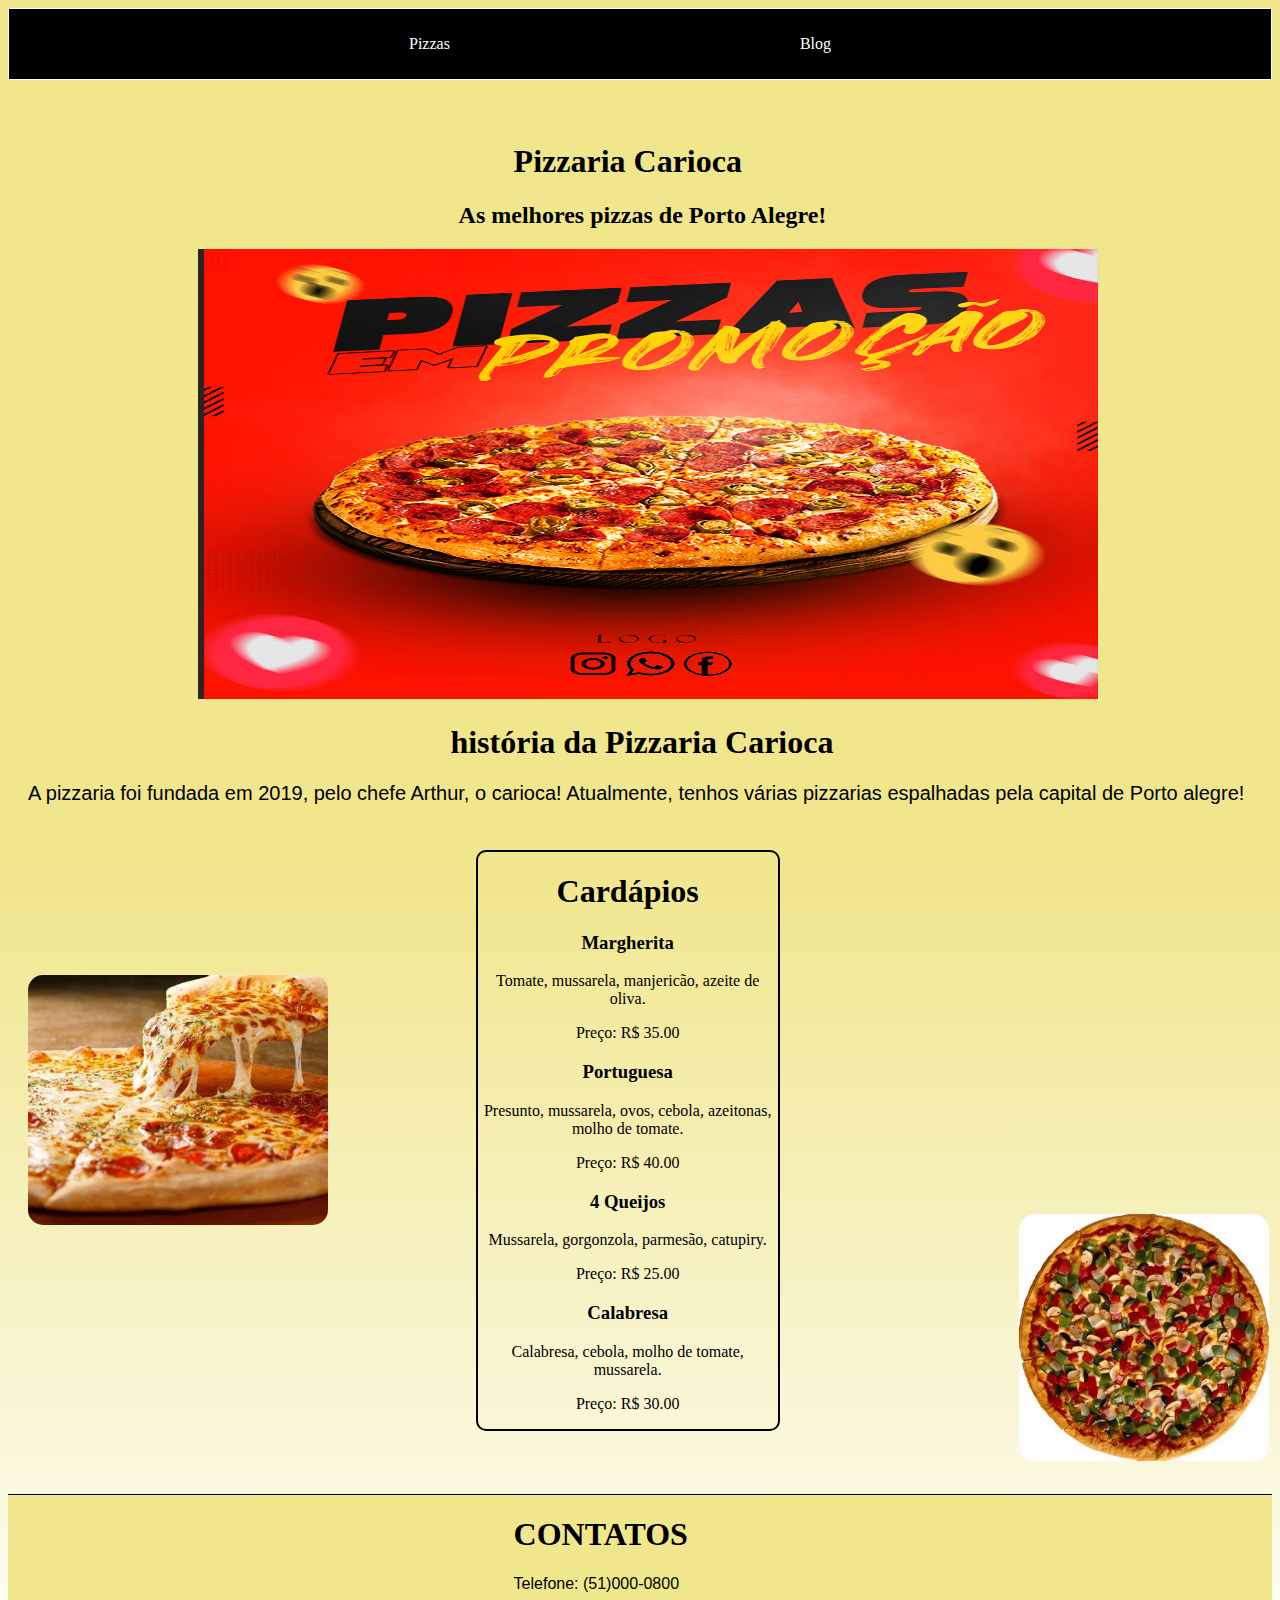
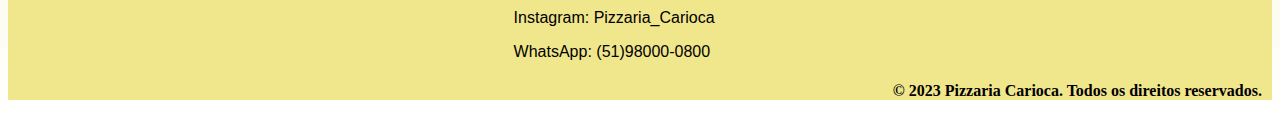
<file: index.html>
<!DOCTYPE html>
<html lang="pt-br">
<head>
    <meta charset="UTF-8">
    <meta name="viewport" content="width=device-width, initial-scale=1.0">
    <title>Pizzaria-Carioca</title>
    <link rel="stylesheet" href="index.css">
    
</head>
<body>
    <nav>
        <ul class="menu">
            <li class="dropdown">
                <a href="#">Pizzas</a>
                <ul class="dropdown-content">
                    <li><a href="salgados.html">Salgadas</a></li>
                    <li><a href="doces.html"> Doces</a></li>
                </ul>
            </li>
            <li>
                <a href="blog.html">Blog</a>
            </li>
        </ul>
    </nav>
    
    </nav>
    <div class="logo">
        <h1>Pizzaria  Carioca</h1>
    <h2>As melhores pizzas de Porto Alegre!</h2>
    </div>
    <div class="layout">
        <img src="layout2.png" alt="" srcset="">
    </div>
    <div class="pizzaria">
        <h1>história da Pizzaria Carioca</h1>
        <p>A pizzaria foi fundada em 2019, pelo chefe Arthur, o carioca! Atualmente, tenhos várias pizzarias espalhadas pela capital de Porto alegre!</p>
    </div>
    <img  class="foto"   src="pizza.png" alt="" srcset="">
    <img class="foto2" src="ppizas.png" alt="" srcset="">
    <section class="cardapio">
        <h1>Cardápios</h1>
        <article class="pizza">
            <h3>Margherita</h3>
            <p>Tomate, mussarela, manjericão, azeite de oliva.</p>
            <p>Preço: R$ 35.00</p>
        </article>
        <article class="pizza">
            <h3>Portuguesa</h3>
            <p>Presunto, mussarela, ovos, cebola, azeitonas, molho de tomate.</p>
            <p>Preço: R$ 40.00</p>
        </article>
        <article class="pizza">
            <h3>4 Queijos</h3>
            <p>Mussarela, gorgonzola, parmesão, catupiry.</p>
            <p>Preço: R$ 25.00</p>
        </article>
        <article class="pizza">
            <h3>Calabresa</h3>
            <p>Calabresa, cebola, molho de tomate, mussarela.</p>
            <p>Preço: R$ 30.00</p>
        </article>
    </section>

    <footer>
        <h1>CONTATOS</h1>
        <p>Telefone: (51)000-0800</p>
        <a href="https://www.instagram.com/ar7hurr_022/"><p>Instagram: Pizzaria_Carioca</p></a>
        <p>WhatsApp: (51)98000-0800</p>
        <h4>&copy; 2023 Pizzaria Carioca. Todos os direitos reservados.</h4>
        
        
    </footer>
    <script>        
            alert("Olá, isso é apenas um projeto de curso, nenhuma informção do usuário vai ser roubada  e nenhuma pizza vai ser entregue!!!!! SITE TESTE");
        
    </script>
    
</body>
</html>
</file>
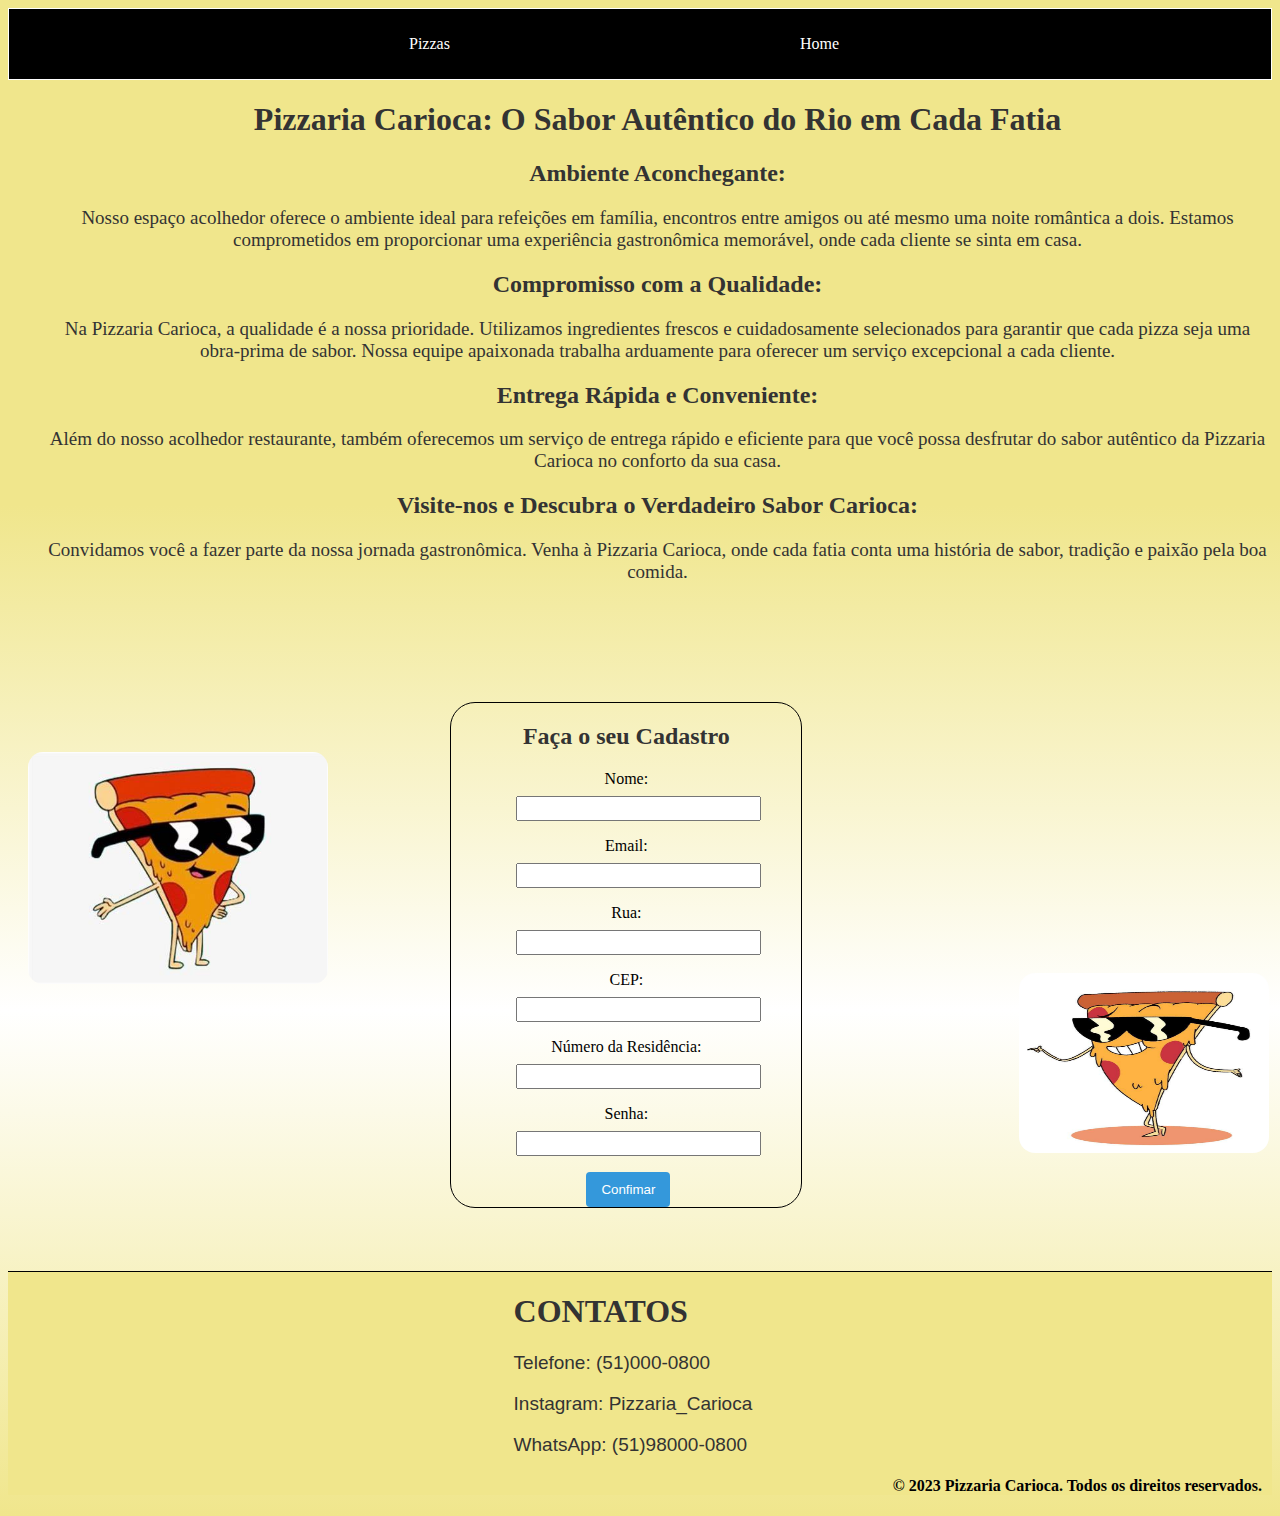
<file: blog.html>
<!DOCTYPE html>
<html lang="pt-br">
<head>
    <meta charset="UTF-8">
    <meta name="viewport" content="width=device-width, initial-scale=1.0">
    <title>Blog</title>
    <link rel="stylesheet" href="blog.css">
</head>
<body>
    <nav>
        <ul class="menu">
            <li class="dropdown">
                <a href="#">Pizzas</a>
                <ul class="dropdown-content">
                    <li><a href="salgados.html">Salgadas</a></li>
                    <li><a href="doces.html"> Doces</a></li>
                </ul>
            </li>
            <li>
                <a href="index.html">Home</a>
            </li>
        </ul>
    </nav>
    <div class="blog">
        <h1>Pizzaria Carioca: O Sabor Autêntico do Rio em Cada Fatia</h1>

    
        <h2>Ambiente Aconchegante:</h2>
        <p>Nosso espaço acolhedor oferece o ambiente ideal para refeições em família, encontros entre amigos ou até mesmo uma noite romântica a dois. Estamos comprometidos em proporcionar uma experiência gastronômica memorável, onde cada cliente se sinta em casa.</p>
    
        <h2>Compromisso com a Qualidade:</h2>
        <p>Na Pizzaria Carioca, a qualidade é a nossa prioridade. Utilizamos ingredientes frescos e cuidadosamente selecionados para garantir que cada pizza seja uma obra-prima de sabor. Nossa equipe apaixonada trabalha arduamente para oferecer um serviço excepcional a cada cliente.</p>
    
        <h2>Entrega Rápida e Conveniente:</h2>
        <p>Além do nosso acolhedor restaurante, também oferecemos um serviço de entrega rápido e eficiente para que você possa desfrutar do sabor autêntico da Pizzaria Carioca no conforto da sua casa.</p>
    
        <h2>Visite-nos e Descubra o Verdadeiro Sabor Carioca:</h2>
        <p>Convidamos você a fazer parte da nossa jornada gastronômica. Venha à Pizzaria Carioca, onde cada fatia conta uma história de sabor, tradição e paixão pela boa comida.</p>
    
    </div>
    <div class="steve">
    <img class="y" src="steve pizza.png" alt="" srcset="">
    <img class="x" src="steve2.png" alt="" srcset="">
    </div>
    <div class="cadastro">
        <h2>Faça o seu Cadastro</h2>
        <form action="/submit" method="post">
    
            <label for="nome">Nome:</label>
            <input type="text" id="nome" name="nome" required>
    
            <label for="email">Email:</label>
            <input type="email" id="email" name="email" required>
    
            <label for="rua">Rua:</label>
            <input type="text" id="rua" name="rua" required>
    
            <label for="cep">CEP:</label>
            <input type="text" id="cep" name="cep" required>
    
            <label for="numero">Número da Residência:</label>
            <input type="text" id="numero" name="numero" required>
    
            <label for="senha">Senha:</label>
            <input type="password" id="senha" name="senha" required>
    
            <button type="submit">Confimar</button>
    
        </form>
    </div>
    <footer>
        <h1>CONTATOS</h1>
        <p>Telefone: (51)000-0800</p>
        <p>Instagram: Pizzaria_Carioca</p>
        <p>WhatsApp: (51)98000-0800</p>
        <h4>&copy; 2023 Pizzaria Carioca. Todos os direitos reservados.</h4>
        
    </footer>
</body>
</html>
</file>
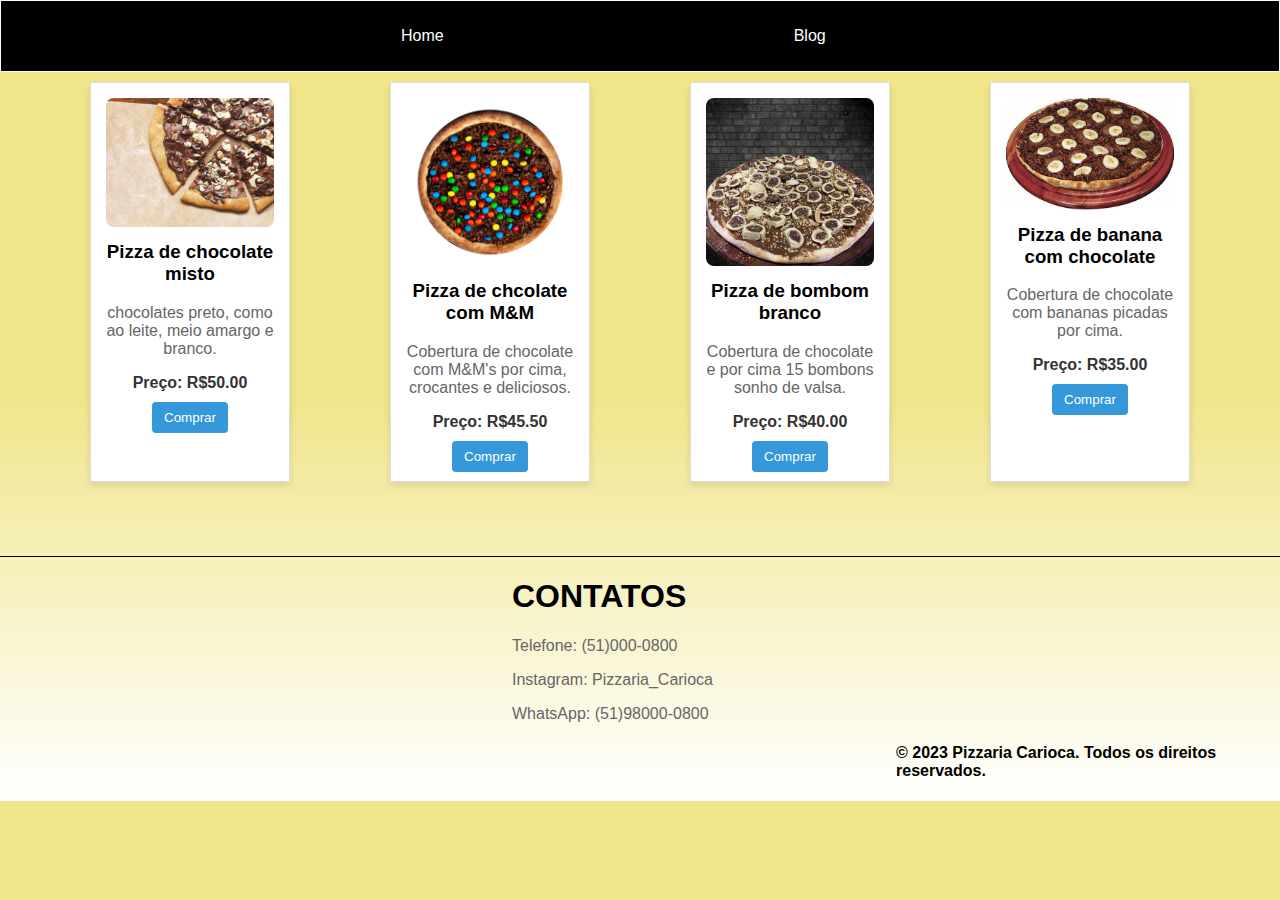
<file: doces.html>
<!DOCTYPE html>
<html lang="pt-br">
<head>
    <meta charset="UTF-8">
    <meta name="viewport" content="width=device-width, initial-scale=1.0">
    <link rel="stylesheet" href="doces.css">
    <title>Pizzas doces</title>
</head>
<body>
    <nav>
        <ul>
            <li>
                <a href="index.html">Home</a>
            </li>
            <li>
                <a href="blog.html">Blog</a>
            </li>
        </ul>
    </nav>
 <div class="product">
    <div class="card">
        <img src="mista.png" alt="Produto 1">
        <h3>Pizza de chocolate misto</h3>
        <p>chocolates preto, como ao leite, meio amargo e branco.</p>
        <span class="preco">Preço: R$50.00 </span>
        <button>Comprar</button>
    </div>
    <div class="card">
        <img src="pizza m&m.png" alt="Produto 1">
        <h3>Pizza de chcolate com M&M</h3>
        <p>Cobertura de chocolate com M&M's por cima, crocantes e deliciosos.</p>
        <span class="preco">Preço: R$45.50 </span>
        <button>Comprar</button>
    </div>
    <div class="card">
        <img src="branco.png" alt="Produto 1">
        <h3>Pizza de bombom branco</h3>
        <p>Cobertura de chocolate e por cima 15 bombons sonho de valsa. </p>
        <span class="preco">Preço: R$40.00 </span>
        <button>Comprar</button>
    </div>
    <div class="card">
        <img src="banana.png" alt="Produto 1">
        <h3>Pizza de banana com chocolate</h3>
        <p>Cobertura de chocolate com bananas picadas por cima.</p>
        <span class="preco">Preço: R$35.00 </span>
        <button>Comprar</button>
    </div>
   
</div>
    
<footer>
    <h1>CONTATOS</h1>
    <p>Telefone: (51)000-0800</p>
    <p>Instagram: Pizzaria_Carioca</p>
    <p>WhatsApp: (51)98000-0800</p>
    <h4>&copy; 2023 Pizzaria Carioca. Todos os direitos reservados.</h4>
    
</footer>
</body>
</html>
</file>
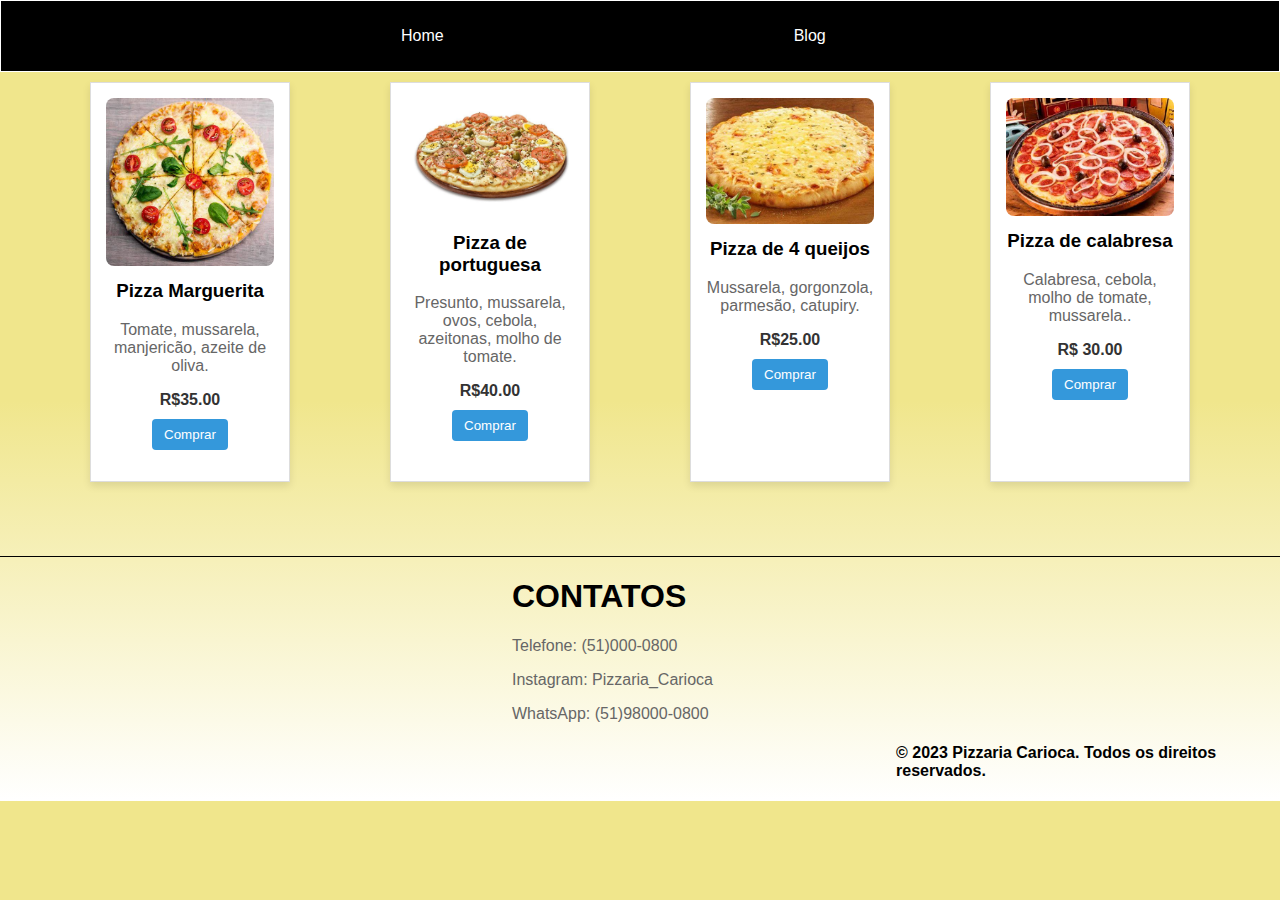
<file: salgados.html>
<!DOCTYPE html>
<html lang="pt-br">
<head>
    <meta charset="UTF-8">
    <meta name="viewport" content="width=device-width, initial-scale=1.0">
    <link rel="stylesheet" href="salgados.css">
    <title>Pizzas Salgadas </title>
</head>
<body>
    <nav>
        <ul>
            <li>
                <a href="index.html">Home</a>
            </li>
            <li>
                <a href="blog.html">Blog</a>
            </li>
        </ul>
    </nav>
 <div class="product">
    <div class="card">
        <img src="marguerita.png" alt="Produto 1">
        <h3>Pizza Marguerita</h3>
        <p>Tomate, mussarela, manjericão, azeite de oliva.</p>
        <span class="preco">R$35.00 </span>
        <button>Comprar</button>
    </div>
    <div class="card">
        <img src="portuguesa.png" alt="Produto 1">
        <h3>Pizza de portuguesa</h3>
        <p>Presunto, mussarela, ovos, cebola, azeitonas, molho de tomate.</p>
        <span class="preco">R$40.00 </span>
        <button>Comprar</button>
    </div>
    <div class="card">
        <img src="4queijos.png" alt="Produto 1">
        <h3>Pizza de 4 queijos</h3>
        <p>Mussarela, gorgonzola, parmesão, catupiry.</p>
        <span class="preco">R$25.00 </span>
        <button>Comprar</button>
    </div>

    <div class="card">
        <img src="calabresa.png" alt="Produto 2">
        <h3>Pizza de calabresa</h3>
        <p>Calabresa, cebola, molho de tomate, mussarela..</p>
        <span class="preco">R$ 30.00</span>
        <button>Comprar</button>
    </div>
</div>
    
<footer>
    <h1>CONTATOS</h1>
    <p>Telefone: (51)000-0800</p>
    <p>Instagram: Pizzaria_Carioca</p>
    <p>WhatsApp: (51)98000-0800</p>
    <h4>&copy; 2023 Pizzaria Carioca. Todos os direitos reservados.</h4>
    
</footer>
</body>
</html>
</file>
<file: index.css>
body{
    background: linear-gradient(to bottom, #F0E68C, #F0E68C, white);
}
nav{
    background-color: #000000;
    padding: 10px;
    border: 1px solid white;
}
ul{
    list-style-type: none;
    display: inline-flex;
}
li{
    margin-left: 350px;
}
a{
    color: white;
    text-decoration: none;
}
a:hover{
    background-color: white;
    border: 1px solid lightgrey;
    padding: 8px;
    border-radius: 9px;
    color: black;
}
.dropdown-content {
    display: none;
    position: absolute;
    background-color: rgb(61, 59, 59);
    box-shadow: 0 8px 16px rgba(0, 0, 0, 0.2);
    z-index: 1;
    color: white;
    width: 125px;
}
.dropdown-content li{
    margin-left: 0px;
}

.dropdown-content a {
    color: white;
    padding: 9px;
    text-decoration: none;
    display: inline-block;
    text-align: start;
    
}

.dropdown-content a:hover {
    background-color: #ddd;
    color: black;
}

.dropdown:hover .dropdown-content {
    display: block;
}
.logo{
 margin-left: 40%;
 margin-top: 5%;
}
h2{
    margin-left: -55px;
}
.layout{
    margin-left: 15%;
}
.layout img{
    width: 900px;
    height: 450px;
}
footer{
    background-color: #F0E68C;
    border-top: 1px solid black;
    margin-top: 5%;
}
footer h1{
    margin-left:40%;
}
footer p{
    margin-left: 40%;
    font-family: Arial, Helvetica, sans-serif;

}
footer h4{
    margin-left: 70%;
}
footer a{
    color:#000000;
}
.pizzaria h1{
margin-left: 35%;
}
.pizzaria p{
    font-family: Arial, Helvetica, sans-serif;
    font-size: 20px;
    margin-left: 20px;
}
.cardapio{
    margin-left: 37%;
    border: 2px solid black;
    border-radius: 10px;
    width: 300px;
    text-align: center;
    margin-top: -650px;
}
.foto{
    width: 300px;
    margin-top: 150px;
    margin-left: 20px;
    border-radius: 15px;
}
.foto2{
    width: 250px;
    margin-left: 80%;
    border-radius: 16px;
    margin-top: -15px;
    margin-bottom: 35px;
}
</file>
<file: blog.css>
body{
    background: linear-gradient(to bottom, #F0E68C, #F0E68C, white, #F0E68C);
}
nav{
    background-color: #000000;
    padding: 10px;
    border: 1px solid white;
}
ul{
    list-style-type: none;
    display: inline-flex;
}
li{
    margin-left: 350px;
}
a{
    color: white;
    text-decoration: none;
}
a:hover{
    background-color: white;
    border: 1px solid lightgrey;
    padding: 8px;
    border-radius: 9px;
    color: black;
}
.dropdown-content {
    display: none;
    position: absolute;
    background-color: rgb(61, 59, 59);
    box-shadow: 0 8px 16px rgba(0, 0, 0, 0.2);
    z-index: 1;
    color: white;
    width: 125px;
}
.dropdown-content li{
    margin-left: 0px;
}

.dropdown-content a {
    color: white;
    padding: 9px;
    text-decoration: none;
    display: inline-block;
    text-align: start;
    
}

.dropdown-content a:hover {
    background-color: #ddd;
    color: black;
}

.dropdown:hover .dropdown-content {
    display: block;
}
.blog{
    text-align: center;
    margin-left: 35px;
}
h1, h2, h3 {
    color: #333;
    
}

p {
    color: #333;
    font-size: 19px;
}

footer{
    background-color: #F0E68C;
    border-top: 1px solid black;
    margin-top: 5%;
}
footer h1{
    margin-left:40%;
}
footer p{
    margin-left: 40%;
    font-family: Arial, Helvetica, sans-serif;

}
footer h4{
    margin-left: 70%;
}
.y{
    width: 300px;
    margin-top: 150px;
    margin-left: 20px;
    border-radius: 15px;
}
.x{
    width: 250px;
    height: 180px;
    margin-left: 80%;
    border-radius: 16px;
    margin-top: -15px;
    margin-bottom: 35px;
}
.cadastro{
    border: 1px solid black;
    margin-left: 35%;
    margin-right: 30%;
    border-radius: 25px;
    width: 350px;
    margin-top: -490px;
}
.cadastro h2{
    text-align: center;
}
label {
    display: block;
    margin-bottom: 8px;
    text-align: center;
}

input {
    width: 70%;
    padding: 8px;
    margin-bottom: 16px;
    box-sizing: border-box;
    margin-left: 65px;
    height: 25px;
}

button {
    background-color: #3498db;
    color: white;
    padding: 10px 15px;
    border: none;
    border-radius: 4px;
    cursor: pointer;
    margin-left: 135px;
}

button:hover {
    background-color: lightgreen;
}
</file>
<file: doces.css>
body {
    font-family: Arial, sans-serif;
    margin: 0;
    background: linear-gradient(to bottom,  #F0E68C, #F0E68C, white);
}
nav{
    background-color: #000000;
    padding: 10px;
    border: 1px solid white;
}
ul{
    list-style-type: none;
    display: inline-flex;
}
li{
    margin-left: 350px;
}
a{
    color: white;
    text-decoration: none;
}
a:hover{
    background-color: white;
    border: 1px solid lightgrey;
    padding: 8px;
    border-radius: 9px;
    color: black;
}
.product{
    
    display: flex;
    justify-content: space-evenly;
    flex-wrap: wrap;
    width: 100%;
}

.card {
    width: 200px;
    height: 400px;
    background-color: #fff;
    border: 1px solid #ddd;
    margin: 10px;
    padding: 15px;
    box-shadow: 0 4px 8px rgba(0, 0, 0, 0.1);
    transition: transform 0.3s ease;
    text-align: center;
    box-sizing: border-box;
}
.card:hover {
    transform: scale(1.05); /* Aumenta o tamanho em 5% no efeito de hover */
}

.card img {
    width: 100%;
    border-radius: 8px;
}

h3 {
    margin-top: 10px;
}

p {
    color: #666;
}

.preco {
    font-weight: bold;
    color: #333;
    display: block;
    margin-top: 10px;
}

button {
    background-color: #3498db;
    color: white;
    padding: 8px 12px;
    border: none;
    border-radius: 4px;
    cursor: pointer;
    margin-top: 10px;
}
footer{
    
    border-top: 1px solid black;
    margin-top: 5%;
}
footer h1{
    margin-left:40%;
}
footer p{
    margin-left: 40%;
    font-family: Arial, Helvetica, sans-serif;

}
footer h4{
    margin-left: 70%;
}
</file>
<file: salgados.css>
body {
    font-family: Arial, sans-serif;
    margin: 0;
    background: linear-gradient(to bottom,  #F0E68C, #F0E68C, white);
}
nav{
    background-color: #000000;
    padding: 10px;
    border: 1px solid white;
}
ul{
    list-style-type: none;
    display: inline-flex;
}
li{
    margin-left: 350px;
}
a{
    color: white;
    text-decoration: none;
}
a:hover{
    background-color: white;
    border: 1px solid lightgrey;
    padding: 8px;
    border-radius: 9px;
    color: black;
}
.product{
    
    display: flex;
    justify-content: space-evenly;
    flex-wrap: wrap;
    width: 100%;
}

.card {
    width: 200px;
    height: 400px;
    background-color: #fff;
    border: 1px solid #ddd;
    margin: 10px;
    padding: 15px;
    box-shadow: 0 4px 8px rgba(0, 0, 0, 0.1);
    transition: transform 0.3s ease;
    text-align: center;
    box-sizing: border-box;
}
.card:hover {
    transform: scale(1.05); /* Aumenta o tamanho em 5% no efeito de hover */
}

.card img {
    width: 100%;
    border-radius: 8px;
}

h3 {
    margin-top: 10px;
}

p {
    color: #666;
}

.preco {
    font-weight: bold;
    color: #333;
    display: block;
    margin-top: 10px;
}

button {
    background-color: #3498db;
    color: white;
    padding: 8px 12px;
    border: none;
    border-radius: 4px;
    cursor: pointer;
    margin-top: 10px;
}
footer{
    
    border-top: 1px solid black;
    margin-top: 5%;
}
footer h1{
    margin-left:40%;
}
footer p{
    margin-left: 40%;
    font-family: Arial, Helvetica, sans-serif;

}
footer h4{
    margin-left: 70%;
}
</file>
